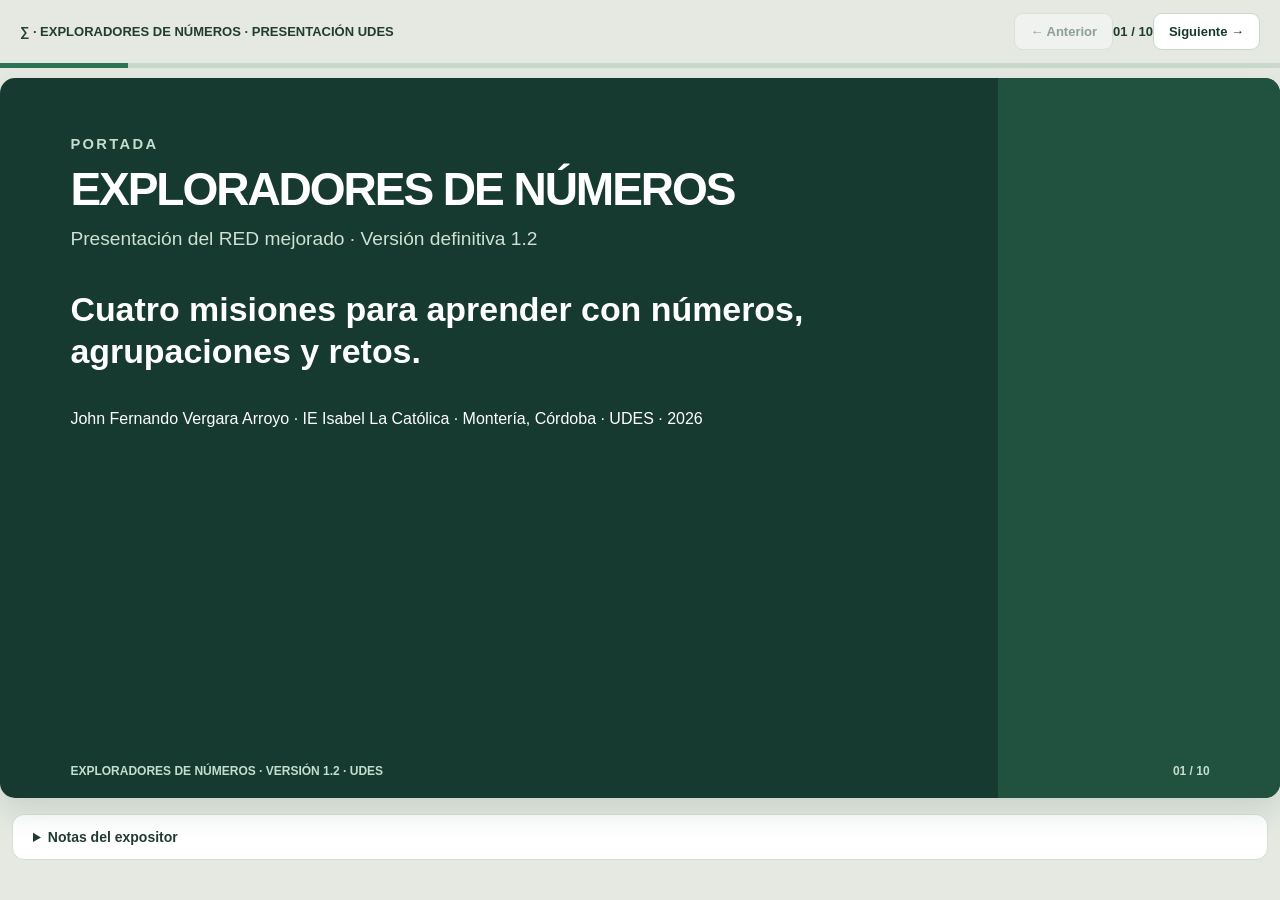
<file: presentacion-udes/index.html>
<!doctype html><html lang="es-CO"><head><meta charset="utf-8"><meta name="viewport" content="width=device-width,initial-scale=1"><title>Presentación digital · Exploradores de números 1.2</title><meta name="description" content="Presentación del RED mejorado de Matemáticas para grado sexto, Entregable 2 UDES"><style>
:root{--dark:#163a2f;--green:#2b7455;--sage:#e4f0e6;--cream:#f7f6f0;--ink:#213c31;--muted:#60766b;--gold:#eed793}
*{box-sizing:border-box}body{margin:0;background:#e5e9e2;font-family:Inter,"Segoe UI",sans-serif;color:var(--ink)}button{font:inherit;cursor:pointer}button:focus-visible,a:focus-visible,summary:focus-visible{outline:3px solid #a87818;outline-offset:3px}
header{display:flex;justify-content:space-between;align-items:center;padding:13px max(20px,calc((100vw - 1320px)/2));gap:12px;font-size:13px;font-weight:800}header .nav{display:flex;gap:8px;align-items:center}header button{background:#fff;border:1px solid #cad8cd;color:var(--dark);padding:10px 15px;border-radius:9px}header button:disabled{opacity:.42}#counter{min-width:63px;text-align:center}
.progress{max-width:1320px;margin:0 auto 10px;height:5px;background:#c9dacc}.progress div{height:100%;width:10%;background:var(--green);transition:width .2s}
#stage{max-width:1320px;margin:0 auto;aspect-ratio:16/9;min-height:540px;background:var(--cream);border-radius:15px;box-shadow:0 13px 30px #1a422c22;overflow:hidden;position:relative}
.slide{display:none;position:absolute;inset:0;padding:4.5% 5.5% 6%;overflow:auto}.slide.active{display:block}.slide:first-child,.slide:last-child{background:var(--dark);color:#fff}.slide:first-child:before,.slide:last-child:before{content:"";position:absolute;right:0;top:0;width:22%;height:100%;background:#20523f}.slide>*{position:relative}
.kicker{font-size:clamp(11px,1.15vw,15px);color:var(--green);font-weight:850;letter-spacing:.16em;text-transform:uppercase;margin:0 0 12px}.slide:first-child .kicker,.slide:last-child .kicker{color:#c6dccd}h1{font-size:clamp(29px,3.6vw,48px);letter-spacing:-.045em;line-height:1.1;margin:0 0 14px}h3{margin:0 0 12px;font-size:clamp(16px,1.55vw,22px)}p{margin:0 0 10px}.lead{font-size:clamp(14px,1.5vw,20px);color:var(--muted);margin-bottom:23px}.slide:first-child .lead,.slide:last-child .lead{color:#d0e0d4}.hero{font-size:clamp(20px,2.65vw,39px);font-weight:780;line-height:1.24;max-width:820px;margin:38px 0}
.two,.three,.four{display:grid;gap:18px;margin-top:25px}.two{grid-template-columns:repeat(2,minmax(0,1fr))}.three{grid-template-columns:repeat(3,minmax(0,1fr))}.four{grid-template-columns:repeat(4,minmax(0,1fr))}.four>div{background:var(--sage);padding:22px 16px;border-radius:14px;font-weight:800}.four>div:nth-child(2){background:#f8e9be}.four>div:nth-child(3){background:#ede5f4}.four>div:nth-child(4){background:#f8e1d8}
.tile{background:#fff;border:1px solid #d5e1d6;border-radius:15px;padding:26px;min-height:135px}.tile b{display:block;font-size:clamp(35px,5vw,73px);color:var(--dark);line-height:1.08;letter-spacing:-.06em}.tile span{font-size:14px}.tile.dark{background:var(--dark);color:#fff;border-color:var(--dark)}.tile.dark b{color:var(--gold)}.tile.old{background:#f9e1d9;border:none}.tile.new,.tile.soft{background:var(--sage);border:none}.tile.lilac{background:#ebe2f4;border:none;margin-top:15px}.tile.short{margin-top:17px;min-height:0}.tile.old b,.tile.new b{font-size:clamp(27px,3.4vw,48px)}.tile h3{color:#275a45}.tile.dark h3{color:#fff}
.palette{display:grid;grid-template-columns:repeat(3,minmax(0,1fr));gap:16px;margin-top:28px}.palette div{border-radius:14px;padding:23px;min-height:145px;border-left:7px solid #4b9478;background:#e5f2ed}.palette .question{background:#fff4d8;border-color:#b48722}.palette .help{background:#f0e8f8;border-color:#785892}.palette .correct{background:#e3f4e7;border-color:#3d9566}.palette .reflection{background:#fce7e0;border-color:#c36c58}
.warn{background:#f9e6de;padding:13px 18px;border-radius:10px;margin-top:24px;color:#874d3d;font-weight:720}.hint{color:var(--muted);font-size:13px;margin-top:18px}.timeline{grid-template-columns:repeat(3,minmax(0,1fr))}.timeline .tile{min-height:110px;padding:18px}
.action{display:inline-block;background:var(--green);color:#fff;text-decoration:none;padding:12px 19px;border-radius:10px;font-weight:800;margin-top:16px}.slide:last-child .action{background:#fff;color:var(--dark)}.foot{position:absolute;bottom:2.8%;left:5.5%;right:5.5%;display:flex;justify-content:space-between;font-size:12px;color:var(--muted);font-weight:760}.slide:first-child .foot,.slide:last-child .foot{color:#c3ddce}
footer{max-width:1320px;margin:16px auto 32px;padding:0 12px}details{background:#fff;border:1px solid #d4dfd5;border-radius:12px;padding:14px 20px;font-size:14px}summary{cursor:pointer;font-weight:800}#notes{padding-top:10px;line-height:1.6}.skip{position:absolute;left:-9999px}.skip:focus{left:16px;top:16px;background:#fff;padding:10px;z-index:5}
@media(max-width:780px){header{flex-wrap:wrap}#stage{min-height:750px;aspect-ratio:auto;border-radius:0}.slide{position:relative;min-height:750px;padding:34px 25px 70px}.two,.three,.four,.palette,.timeline{grid-template-columns:1fr}.tile{min-height:0;padding:17px}.four{grid-template-columns:1fr 1fr}.palette div{min-height:0}.foot{bottom:24px;left:25px;right:25px}}
@media print{header,.progress,footer,.skip{display:none}#stage{box-shadow:none;aspect-ratio:auto;overflow:visible}.slide{display:block!important;position:relative;page-break-after:always;height:100vh;overflow:hidden}@page{size:landscape;margin:0}}
</style></head><body><a class="skip" href="#stage">Saltar a las diapositivas</a><header><div>∑ · EXPLORADORES DE NÚMEROS · PRESENTACIÓN UDES</div><nav aria-label="Controles de diapositivas"><button id="prev" type="button">← Anterior</button><span id="counter" aria-live="polite">01 / 10</span><button id="next" type="button">Siguiente →</button></nav></header><div class="progress" aria-hidden="true"><div id="bar"></div></div><main id="stage" aria-label="Presentación del RED mejorado"><section class="slide active" data-n="1" aria-label="PORTADA"><p class="kicker">PORTADA</p><h1>EXPLORADORES DE NÚMEROS</h1><p class="lead">Presentación del RED mejorado · Versión definitiva 1.2</p><p class="hero">Cuatro misiones para aprender con números, agrupaciones y retos.</p><p>John Fernando Vergara Arroyo · IE Isabel La Católica · Montería, Córdoba · UDES · 2026</p><div class="foot"><span>EXPLORADORES DE NÚMEROS · VERSIÓN 1.2 · UDES</span><span>01 / 10</span></div></section>
<section class="slide" data-n="2" aria-label="01 · CONTEXTO"><p class="kicker">01 · CONTEXTO</p><h1>Aprender matemáticas mientras se explora</h1><p class="lead">Recurso interactivo de Matemáticas para sexto grado.</p><div class="three"><div class="tile"><b>4</b><span>Misiones secuenciales</span></div><div class="tile"><b>6</b><span>Preguntas diagnósticas</span></div><div class="tile"><b>8</b><span>Preguntas finales</span></div></div><div class="four"><div>Múltiplos</div><div>Divisores</div><div>Divisibilidad</div><div>Reto integrador</div></div><div class="foot"><span>EXPLORADORES DE NÚMEROS · VERSIÓN 1.2 · UDES</span><span>02 / 10</span></div></section>
<section class="slide" data-n="3" aria-label="02 · EVALUACIÓN"><p class="kicker">02 · EVALUACIÓN</p><h1>Hallazgos que orientaron el rediseño</h1><p class="lead">La rúbrica docente P-04 representa la línea de base.</p><div class="two"><div class="tile dark"><small>VALORACIÓN INICIAL P-04</small><b>25,67</b><p>de 32 puntos · 80,2 %</p><p>8 dimensiones · 24 indicadores</p></div><div class="tile"><h3>Prioridades identificadas</h3><p>Seguimiento transparente del avance.</p><p>Orientación y adaptabilidad didáctica.</p><p>Diferenciación visual de las funciones pedagógicas.</p></div></div><p class="warn">P-05: Prueba piloto con 5 estudiantes.</p><div class="foot"><span>EXPLORADORES DE NÚMEROS · VERSIÓN 1.2 · UDES</span><span>03 / 10</span></div></section>
<section class="slide" data-n="4" aria-label="03 · DISEÑO VISUAL"><p class="kicker">03 · DISEÑO VISUAL</p><h1>Cada bloque comunica su función</h1><p class="lead">Color, títulos y símbolos complementarios; no solo color.</p><div class="palette"><div class="content"><h3>▣ Contenido</h3><p>Conceptos y ejemplos.</p></div><div class="question"><h3>? Pregunta</h3><p>Problema por resolver.</p></div><div class="help"><h3>✦ Pista</h3><p>Ayuda para corregir.</p></div><div class="correct"><h3>✓ Retroalimentación</h3><p>Explicación de resultados.</p></div><div class="reflection"><h3>✎ Reflexión</h3><p>Justificación escrita.</p></div></div><div class="foot"><span>EXPLORADORES DE NÚMEROS · VERSIÓN 1.2 · UDES</span><span>04 / 10</span></div></section>
<section class="slide" data-n="5" aria-label="04 · GUÍA DIDÁCTICA"><p class="kicker">04 · GUÍA DIDÁCTICA</p><h1>Una guía independiente para estudiantes</h1><p class="lead">Siete apartados y dieciséis ejemplos resueltos, cuatro en cada misión.</p><div class="two"><div class="tile"><h3>Índice de consulta</h3><p>1. Objetivos · 2. Cómo aprender · 3. Múltiplos · 4. Divisores · 5. Divisibilidad · 6. Problemas integradores · 7. Evaluación y reporte.</p></div><div class="tile dark"><b>16</b><h3>Ejemplos resueltos</h3><p>Orientaciones docentes en documento separado.</p></div></div><a class="action" href="https://jvergara26.github.io/exploradores-de-numeros/#guia" target="_blank" rel="noopener noreferrer">Abrir la guía del RED ↗</a><div class="foot"><span>EXPLORADORES DE NÚMEROS · VERSIÓN 1.2 · UDES</span><span>05 / 10</span></div></section>
<section class="slide" data-n="6" aria-label="05 · INTEGRIDAD PEDAGÓGICA"><p class="kicker">05 · INTEGRIDAD PEDAGÓGICA</p><h1>Misión 2: evitar adelantar una respuesta</h1><p class="lead">Se corrigió una operación que coincidía con un ítem de la evaluación final.</p><div class="two"><div class="tile old"><small>ANTES</small><b>24 ÷ 5 = 4</b><p>y sobran 4</p></div><div class="tile new"><small>AHORA</small><b>68 ÷ 6 = 11</b><p>y sobran 2</p></div></div><div class="tile short"><strong>Reflexión actualizada:</strong> proponer un reparto exacto y otro con sobrantes, y justificar ambos.</div><p class="hint">Se conservaron las preguntas finales, la calificación y la práctica de divisores de 24. <a href="https://github.com/jvergara26/exploradores-de-numeros/pull/16" target="_blank" rel="noopener noreferrer">Ver corrección PR 16</a>.</p><div class="foot"><span>EXPLORADORES DE NÚMEROS · VERSIÓN 1.2 · UDES</span><span>06 / 10</span></div></section>
<section class="slide" data-n="7" aria-label="06 · CRÉDITOS"><p class="kicker">06 · CRÉDITOS</p><h1>Autoría y licencias claramente diferenciadas</h1><p class="lead">La página Créditos no ofrece descarga ZIP del RED.</p><div class="two"><div class="tile dark"><h3>John Fernando Vergara Arroyo</h3><p>IE Isabel La Católica · Montería, Córdoba.</p><p>Especialización en Aplicación de TIC para la Enseñanza · UDES.</p></div><div><div class="tile soft"><h3>CC BY-NC-SA 4.0</h3><p>Contenidos educativos originales.</p></div><div class="tile lilac"><h3>MIT</h3><p>Código funcional original.</p></div></div></div><a class="action" href="https://jvergara26.github.io/exploradores-de-numeros/#creditos" target="_blank" rel="noopener noreferrer">Consultar Créditos ↗</a><div class="foot"><span>EXPLORADORES DE NÚMEROS · VERSIÓN 1.2 · UDES</span><span>07 / 10</span></div></section>
<section class="slide" data-n="8" aria-label="07 · VALIDACIÓN TÉCNICA"><p class="kicker">07 · VALIDACIÓN TÉCNICA</p><h1>Resultados documentados con W3C</h1><p class="lead">Capturas originales proporcionadas por el autor, incorporadas en el informe técnico.</p><div class="two"><div class="tile"><h3>Nu HTML Checker</h3><b>0 errores</b><p>0 advertencias en la URL comprobada.</p></div><div class="tile"><h3>CSS Validation Service</h3><b>0 errores</b><p>2 advertencias relativas a variables CSS.</p></div></div><p class="warn">Estos resultados no representan una certificación integral de conformidad WCAG.</p><div class="foot"><span>EXPLORADORES DE NÚMEROS · VERSIÓN 1.2 · UDES</span><span>08 / 10</span></div></section>
<section class="slide" data-n="9" aria-label="08 · TRAZABILIDAD"><p class="kicker">08 · TRAZABILIDAD</p><h1>Las mejoras se pueden verificar</h1><p class="lead">El historial del repositorio documenta las intervenciones.</p><div class="three timeline"><div class="tile"><h3>PR 8</h3><p>Orientación y reporte.</p></div><div class="tile"><h3>PR 9</h3><p>Bloques visuales.</p></div><div class="tile"><h3>PR 10–12</h3><p>Guía didáctica.</p></div><div class="tile"><h3>PR 13</h3><p>Créditos y licencias.</p></div><div class="tile"><h3>PR 14–15</h3><p>W3C y versión 1.2.</p></div><div class="tile"><h3>PR 16</h3><p>Corrección de Misión 2.</p></div></div><a class="action" href="https://github.com/jvergara26/exploradores-de-numeros/pulls?q=is%3Apr+is%3Aclosed" target="_blank" rel="noopener noreferrer">Consultar historial ↗</a><div class="foot"><span>EXPLORADORES DE NÚMEROS · VERSIÓN 1.2 · UDES</span><span>09 / 10</span></div></section>
<section class="slide" data-n="10" aria-label="CIERRE"><p class="kicker">CIERRE</p><h1>Exploradores de números · Versión 1.2</h1><p class="lead">RED mejorado, publicado y documentado.</p><p class="hero">Cuatro misiones · Guía estudiantil · Créditos · Reporte local.</p><a class="action" href="https://jvergara26.github.io/exploradores-de-numeros/" target="_blank" rel="noopener noreferrer">ABRIR EL RED PUBLICADO ↗</a><p class="hint">Las mejoras de diseño están verificadas.</p><div class="foot"><span>EXPLORADORES DE NÚMEROS · VERSIÓN 1.2 · UDES</span><span>10 / 10</span></div></section></main><footer><details><summary>Notas del expositor</summary><p id="notes"></p></details></footer><script>const sections=[...document.querySelectorAll('.slide')],notes=["Introducir el recurso y explicar que la versión final aprobada es 1.2.","Presentar las cuatro misiones, las preguntas diagnósticas y la evaluación final.","Distinguir evaluación técnica docente de una investigación con estudiantes.","Describir la propuesta visual aprobada por el docente.","Explicar que la guía es para estudiantes y que la información docente se conserva aparte.","La explicación ya no reproduce literalmente la respuesta final. La relación conceptual con la práctica permanece.","Separar licencias de contenidos y código. Mantener el reporte individual en Mi reporte.","La comprobación automática se complementa con revisión funcional. No afirmar certificación de accesibilidad.","Mostrar cómo cada grupo de cambios puede comprobarse en GitHub.","Invitar a consultar el RED, recordar los límites de la evidencia y cerrar."];let current=0;
const count=document.getElementById('counter'),prev=document.getElementById('prev'),next=document.getElementById('next'),bar=document.getElementById('bar'),notetext=document.getElementById('notes');
function go(n,hash=true){current=Math.min(9,Math.max(0,n));sections.forEach((s,i)=>{s.classList.toggle('active',i===current);s.setAttribute('aria-hidden',i===current?'false':'true')});count.textContent=String(current+1).padStart(2,'0')+' / 10';prev.disabled=current===0;next.disabled=current===9;bar.style.width=((current+1)*10)+'%';notetext.textContent=notes[current];if(hash)history.replaceState(null,'','#s'+(current+1))}
prev.onclick=()=>go(current-1);next.onclick=()=>go(current+1);window.addEventListener('keydown',e=>{if(e.target.closest('button,a,summary,input,textarea'))return;if(['ArrowRight','PageDown'].includes(e.key)){e.preventDefault();go(current+1)}if(['ArrowLeft','PageUp'].includes(e.key)){e.preventDefault();go(current-1)}});window.addEventListener('hashchange',()=>{const x=location.hash.match(/^#s(\d+)$/);if(x)go(Number(x[1])-1,false)});const x=location.hash.match(/^#s(\d+)$/);go(x?Number(x[1])-1:0,false);</script></body></html>
</file>
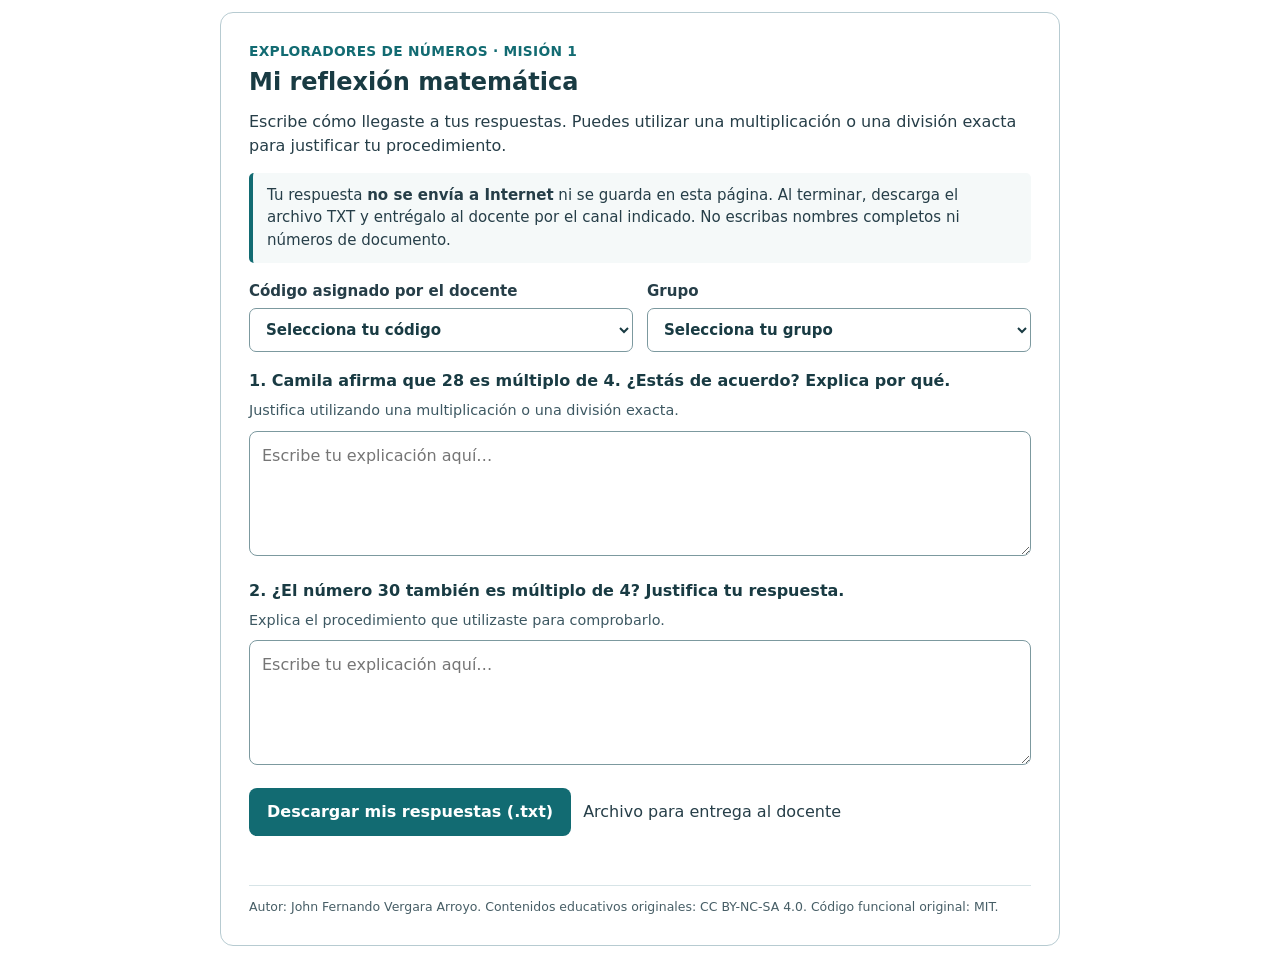
<file: componentes/reflexion-m1.html>
<!doctype html>
<html lang="es">
<head>
  <meta charset="utf-8">
  <meta name="viewport" content="width=device-width, initial-scale=1">
  <meta name="description" content="Reflexión de la Misión 1 de Exploradores de números: múltiplos de 4.">
  <title>Mi reflexión matemática · Misión 1</title>
  <!-- Código funcional original: licencia MIT. Contenidos educativos: CC BY-NC-SA 4.0.
       Autor: John Fernando Vergara Arroyo. No se transmiten ni almacenan respuestas. -->
  <style>
    :root { color-scheme: light; --ink:#193b43; --body:#263e48; --accent:#126b72;
      --border:#b7cbd1; --panel:#f5f9f9; --sub:#e8f3f3; --error:#a42631; }
    * { box-sizing:border-box; }
    body { margin:0; padding:12px; background:transparent; color:var(--body);
      font-family:system-ui,-apple-system,"Segoe UI",Roboto,Arial,sans-serif; line-height:1.5; }
    main { max-width:840px; margin:0 auto; border:1px solid var(--border); border-radius:13px;
      padding:clamp(16px,3vw,28px); background:white; }
    .eyebrow { margin:0 0 5px; font-size:.86rem; font-weight:700; color:var(--accent);
      letter-spacing:.02em; text-transform:uppercase; }
    h2 { margin:0 0 12px; color:var(--ink); font-size:clamp(1.2rem,2.8vw,1.5rem); line-height:1.3; }
    p { margin:0 0 15px; }
    .notice { padding:11px 14px; background:var(--panel); border-left:4px solid var(--accent);
      border-radius:5px; font-size:.94rem; }
    .meta { display:flex; flex-wrap:wrap; gap:14px; margin:17px 0; }
    .meta label { display:block; font-weight:600; font-size:.94rem; flex:1 1 180px; }
    select { margin-top:6px; width:100%; background:#fff; color:var(--ink);
      padding:11px 12px; border:1px solid #7c999f; border-radius:7px; font:inherit; }
    .question { margin:16px 0; }
    .question label { display:block; margin-bottom:7px; font-weight:650; color:var(--ink); }
    .question small { display:block; margin-bottom:9px; font-size:.9rem; color:#3d5862; }
    textarea { width:100%; min-height:125px; resize:vertical; padding:12px; color:var(--ink);
      border:1px solid #7c999f; border-radius:8px; font:inherit; line-height:1.5; }
    textarea:focus-visible, select:focus-visible, button:focus-visible { outline:3px solid #e3a935; outline-offset:2px; }
    .actions { display:flex; flex-wrap:wrap; align-items:center; gap:12px; margin-top:14px; }
    button { border:0; background:var(--accent); color:white; padding:12px 18px;
      border-radius:8px; font:inherit; font-weight:700; cursor:pointer; min-height:46px; }
    button:hover { background:#0b5056; }
    #message { min-height:1.5em; margin:8px 0 0; color:var(--accent); font-weight:600; }
    #message.error { color:var(--error); }
    footer { font-size:.78rem; color:#475e66; margin-top:17px; padding-top:12px; border-top:1px solid #d7e4e7; }
    @media (max-width:520px) { body { padding:5px; } main { padding:15px; } button { width:100%; } }
  </style>
</head>
<body>
<main>
  <p class="eyebrow">Exploradores de números · Misión 1</p>
  <h2>Mi reflexión matemática</h2>
  <p>Escribe cómo llegaste a tus respuestas. Puedes utilizar una multiplicación o una división exacta para justificar tu procedimiento.</p>
  <p class="notice">Tu respuesta <strong>no se envía a Internet</strong> ni se guarda en esta página. Al terminar, descarga el archivo TXT y entrégalo al docente por el canal indicado. No escribas nombres completos ni números de documento.</p>
  <form id="reflectionForm" novalidate>
    <div class="meta">
      <label for="studentCode">Código asignado por el docente
        <select id="studentCode" required>
          <option value="">Selecciona tu código</option>
          <option value="E01">E01</option><option value="E02">E02</option>
          <option value="E03">E03</option><option value="E04">E04</option>
          <option value="E05">E05</option>
        </select>
      </label>
      <label for="studentGroup">Grupo
        <select id="studentGroup" required>
          <option value="">Selecciona tu grupo</option>
          <option value="6-1">6-1</option><option value="6-2">6-2</option>
        </select>
      </label>
    </div>
    <div class="question">
      <label for="reflectionOne">1. Camila afirma que 28 es múltiplo de 4. ¿Estás de acuerdo? Explica por qué.</label>
      <small>Justifica utilizando una multiplicación o una división exacta.</small>
      <textarea id="reflectionOne" required maxlength="3000" placeholder="Escribe tu explicación aquí…"></textarea>
    </div>
    <div class="question">
      <label for="reflectionTwo">2. ¿El número 30 también es múltiplo de 4? Justifica tu respuesta.</label>
      <small>Explica el procedimiento que utilizaste para comprobarlo.</small>
      <textarea id="reflectionTwo" required maxlength="3000" placeholder="Escribe tu explicación aquí…"></textarea>
    </div>
    <div class="actions">
      <button type="submit" id="download">Descargar mis respuestas (.txt)</button>
      <span aria-hidden="true">Archivo para entrega al docente</span>
    </div>
    <p id="message" role="status" aria-live="polite"></p>
  </form>
  <footer>Autor: John Fernando Vergara Arroyo. Contenidos educativos originales: CC BY-NC-SA 4.0. Código funcional original: MIT.</footer>
</main>
<script>
(function () {
  'use strict';
  var form = document.getElementById('reflectionForm');
  var message = document.getElementById('message');
  function showMessage(text, isError) {
    message.textContent = text;
    message.classList.toggle('error', Boolean(isError));
  }
  form.addEventListener('submit', function (event) {
    event.preventDefault();
    var code = document.getElementById('studentCode').value;
    var group = document.getElementById('studentGroup').value;
    var first = document.getElementById('reflectionOne').value.trim();
    var second = document.getElementById('reflectionTwo').value.trim();
    if (!/^E0[1-5]$/.test(code) || !/^6-[12]$/.test(group)) {
      showMessage('Selecciona el código asignado y tu grupo.', true);
      return;
    }
    if (!first || !second) {
      showMessage('Completa ambas explicaciones antes de descargar el archivo.', true);
      return;
    }
    var lines = [
      'EXPLORADORES DE NÚMEROS - MISIÓN 1',
      'Reflexión matemática individual',
      'Código: ' + code,
      'Grupo: ' + group,
      '',
      '1. ¿Por qué 28 es múltiplo de 4?',
      first,
      '',
      '2. ¿30 es múltiplo de 4? Justifica.',
      second,
      '',
      'Estas respuestas son una reflexión del estudiante y requieren valoración docente.'
    ];
    var blob = new Blob(['\uFEFF' + lines.join('\r\n')], {type:'text/plain;charset=utf-8'});
    var url = URL.createObjectURL(blob);
    var link = document.createElement('a');
    link.href = url;
    link.download = 'Reflexion_M1_' + code + '_' + group.replace('-', '_') + '.txt';
    link.style.display = 'none';
    document.body.appendChild(link);
    link.click();
    link.remove();
    setTimeout(function () { URL.revokeObjectURL(url); }, 2500);
    showMessage('Archivo preparado. Comprueba la carpeta Descargas y entrégalo al docente.', false);
  });
}());
</script>
</body>
</html>
</file>
